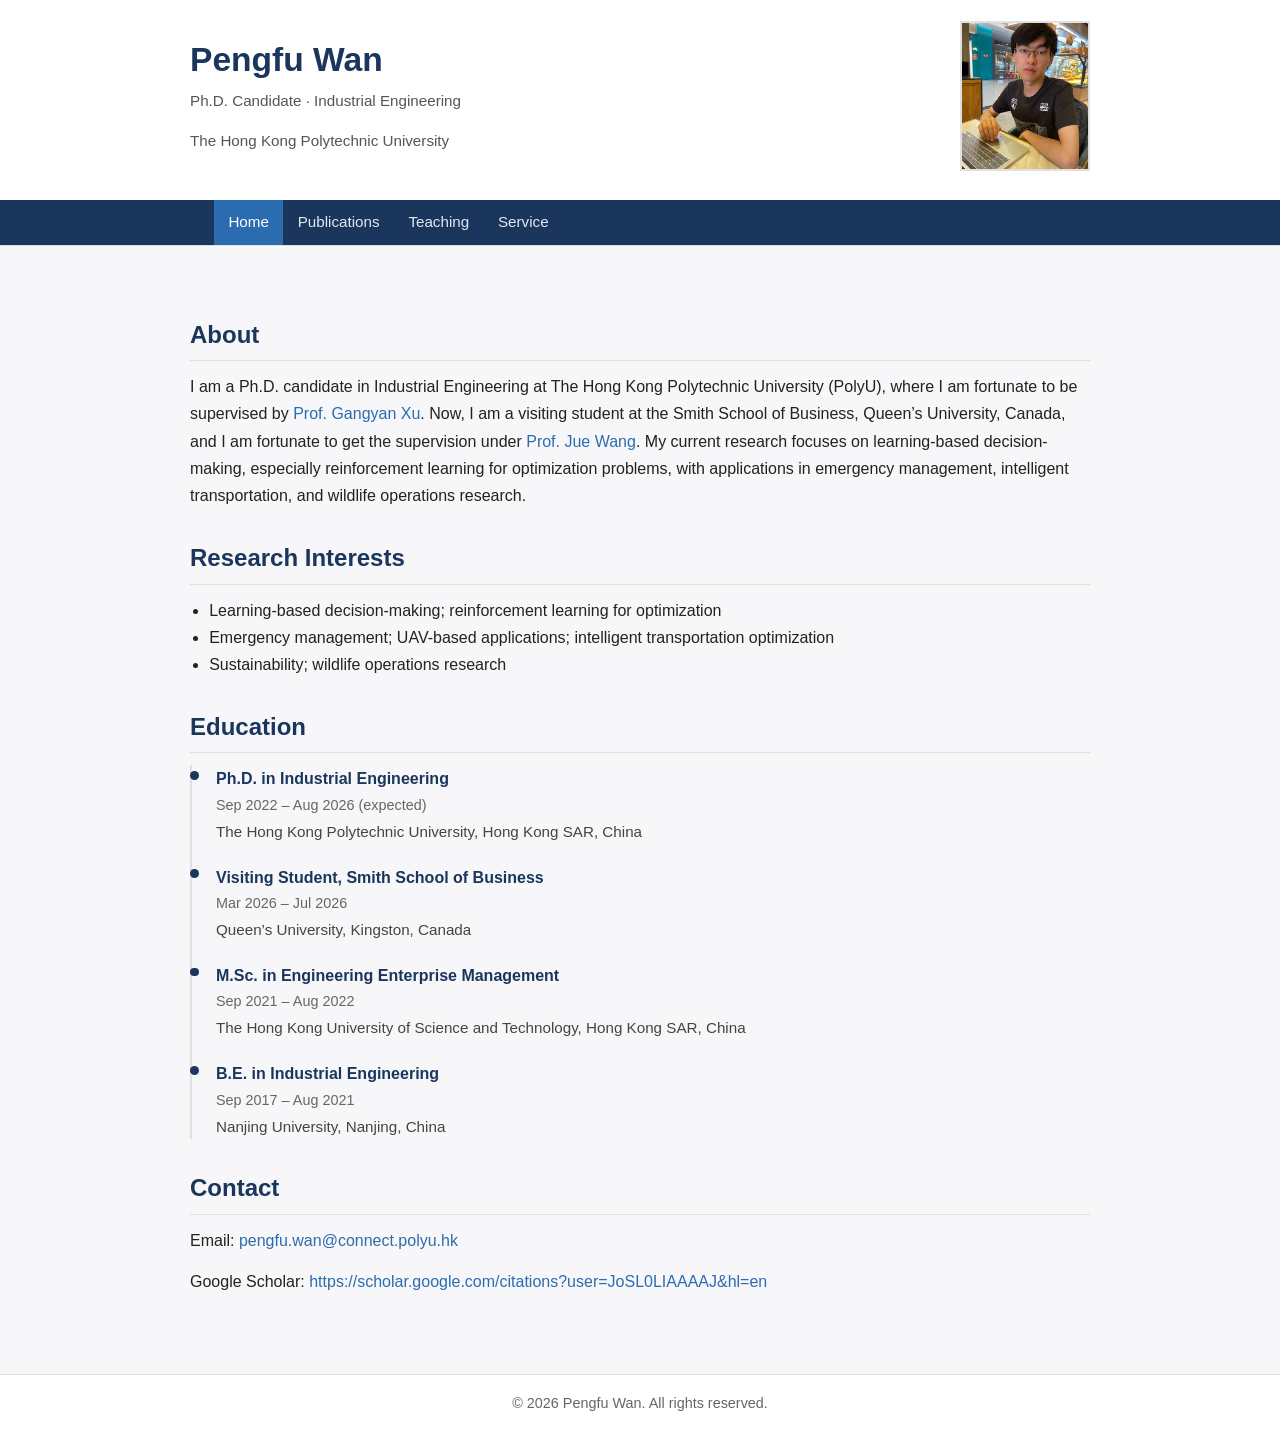
<file: index.html>
<!DOCTYPE html>
<html lang="en">
<head>
    <meta charset="UTF-8">
    <title>Pengfu Wan - Home</title>
    <meta name="viewport" content="width=device-width, initial-scale=1">
    <meta name="description" content="Pengfu Wan - Ph.D. candidate in Industrial Engineering at The Hong Kong Polytechnic University.">
    <link rel="stylesheet" href="style.css">
</head>
<body>
<header class="site-header">
    <div class="container header-content">
        <div class="title-block">
            <h1 class="site-title">Pengfu Wan</h1>
            <p class="site-subtitle">Ph.D. Candidate · Industrial Engineering</p>
            <p class="site-subtitle">The Hong Kong Polytechnic University</p>
        </div>
        <div class="portrait-block">
            <!-- Replace profile.jpg with your own photo file name -->
            <img src="wpf.jpeg" alt="Portrait of Pengfu Wan">
        </div>
    </div>
    <nav class="nav-bar">
        <div class="container">
            <a href="index.html" class="nav-item active">Home</a>
            <!-- <a href="research.html" class="nav-item">Research</a> -->
            <a href="publications.html" class="nav-item">Publications</a>
            <a href="teaching.html" class="nav-item">Teaching</a>
            <a href="service.html" class="nav-item">Service</a>
            <!-- Replace cv/Pengfu_Wan_CV.pdf with your actual CV path if available -->
            <!-- <a href="cv/Pengfu_Wan_CV.pdf" class="nav-item" target="_blank">CV</a> -->
        </div>
    </nav>
</header>

<main class="container main-content">
    <section>
        <h2>About</h2>
        <p>
            I am a Ph.D. candidate in Industrial Engineering at The Hong Kong Polytechnic University (PolyU), where I am fortunate to be supervised by <a href="http://xugangyan.cn/"> Prof. Gangyan Xu</a>. 
            Now, I am a visiting student at the Smith School of Business, Queen’s University, Canada, and I am fortunate to get the supervision under <a href="https://www.juewang.ca/"> Prof. Jue Wang</a>.
            My current research focuses on learning-based decision-making, especially reinforcement learning for optimization problems, with applications in emergency management, intelligent transportation, and wildlife operations research.
        </p>
        <!-- <p>
            My recent work focuses on deep reinforcement learning and hybrid heuristics for 
            <strong>multi-UAV routing</strong>, 
            <strong>emergency medical delivery</strong>, and 
            <strong>disaster data collection</strong>, aiming to design robust and data-driven decision support tools
            for complex, dynamic environments.
        </p>
        <p>
            Before starting my Ph.D., I obtained my M.Sc. in <strong>Engineering Enterprise Management</strong>
            from <strong>The Hong Kong University of Science and Technology</strong> (HKUST) in 2022 and my B.E. in
            <strong>Industrial Engineering</strong> from <strong>Nanjing University</strong> in 2021.
            Now, I am a visiting student at the <strong>Smith School of Business, Queen’s University</strong>, Canada, and I am fortunate to get the supervision under <a href="https://www.juewang.ca/"> Prof. Jue Wang</a>.
        </p> -->
    </section>

    <section>
        <h2>Research Interests</h2>
        <ul>
            <li>Learning-based decision-making; reinforcement learning for optimization</li>
            <li>Emergency management; UAV-based applications; intelligent transportation optimization</li>
            <li>Sustainability; wildlife operations research</li>
        </ul>
    </section>

    <section>
        <h2>Education</h2>
        <ul class="timeline">
            <li>
                <div class="timeline-header">
                    <span class="timeline-title">Ph.D. in Industrial Engineering</span>
                    <span class="timeline-date">Sep 2022 – Aug 2026 (expected)</span>
                </div>
                <div class="timeline-body">
                    <span class="timeline-institution">The Hong Kong Polytechnic University, Hong Kong SAR, China</span>
                    <!-- <span class="timeline-meta">GPA: 3.64 / 4.30</span> -->
                </div>
            </li>
            <li>
                <div class="timeline-header">
                    <span class="timeline-title">Visiting Student, Smith School of Business</span>
                    <span class="timeline-date">Mar 2026 – Jul 2026</span>
                </div>
                <div class="timeline-body">
                    <span class="timeline-institution">Queen’s University, Kingston, Canada</span>
                </div>
            </li>
            <li>
                <div class="timeline-header">
                    <span class="timeline-title">M.Sc. in Engineering Enterprise Management</span>
                    <span class="timeline-date">Sep 2021 – Aug 2022</span>
                </div>
                <div class="timeline-body">
                    <span class="timeline-institution">The Hong Kong University of Science and Technology, Hong Kong SAR, China</span>
                    <!-- <span class="timeline-meta">GPA: 3.90 / 4.30</span> -->
                </div>
            </li>
            <li>
                <div class="timeline-header">
                    <span class="timeline-title">B.E. in Industrial Engineering</span>
                    <span class="timeline-date">Sep 2017 – Aug 2021</span>
                </div>
                <div class="timeline-body">
                    <span class="timeline-institution">Nanjing University, Nanjing, China</span>
                    <!-- <span class="timeline-meta">GPA: 4.36 / 5.00</span> -->
                </div>
            </li>
        </ul>
    </section>

    <section>
        <h2>Contact</h2>
        <p>
            Email: <a href="mailto:pengfu.wan@connect.polyu.hk">pengfu.wan@connect.polyu.hk</a><br>
            <!-- You can remove phone numbers if you prefer not to list them publicly -->
            <!-- Phone (HK): +852 6871 2971 &nbsp;&nbsp;|&nbsp;&nbsp; Phone (Mainland China): +86 188 5200 5611 -->
        </p>
        <p>
            <!-- Replace the # with your actual profile links -->
            Google Scholar: <a href="https://scholar.google.com/citations?user=JoSL0LIAAAAJ&hl=en" target="_blank" rel="noopener">https://scholar.google.com/citations?user=JoSL0LIAAAAJ&hl=en</a><br>
            <!-- LinkedIn: <a href="#" target="_blank" rel="noopener">Link</a><br> -->
            <!-- GitHub: <a href="https://github.com/your-username" target="_blank" rel="noopener">your-username</a> -->
        </p>
    </section>
</main>

<footer class="site-footer">
    <div class="container">
        <p>&copy; <span id="year"></span> Pengfu Wan. All rights reserved.</p>
    </div>
</footer>

<script>
    // Set current year in footer
    document.getElementById('year').textContent = new Date().getFullYear();
</script>
</body>
</html>
</file>
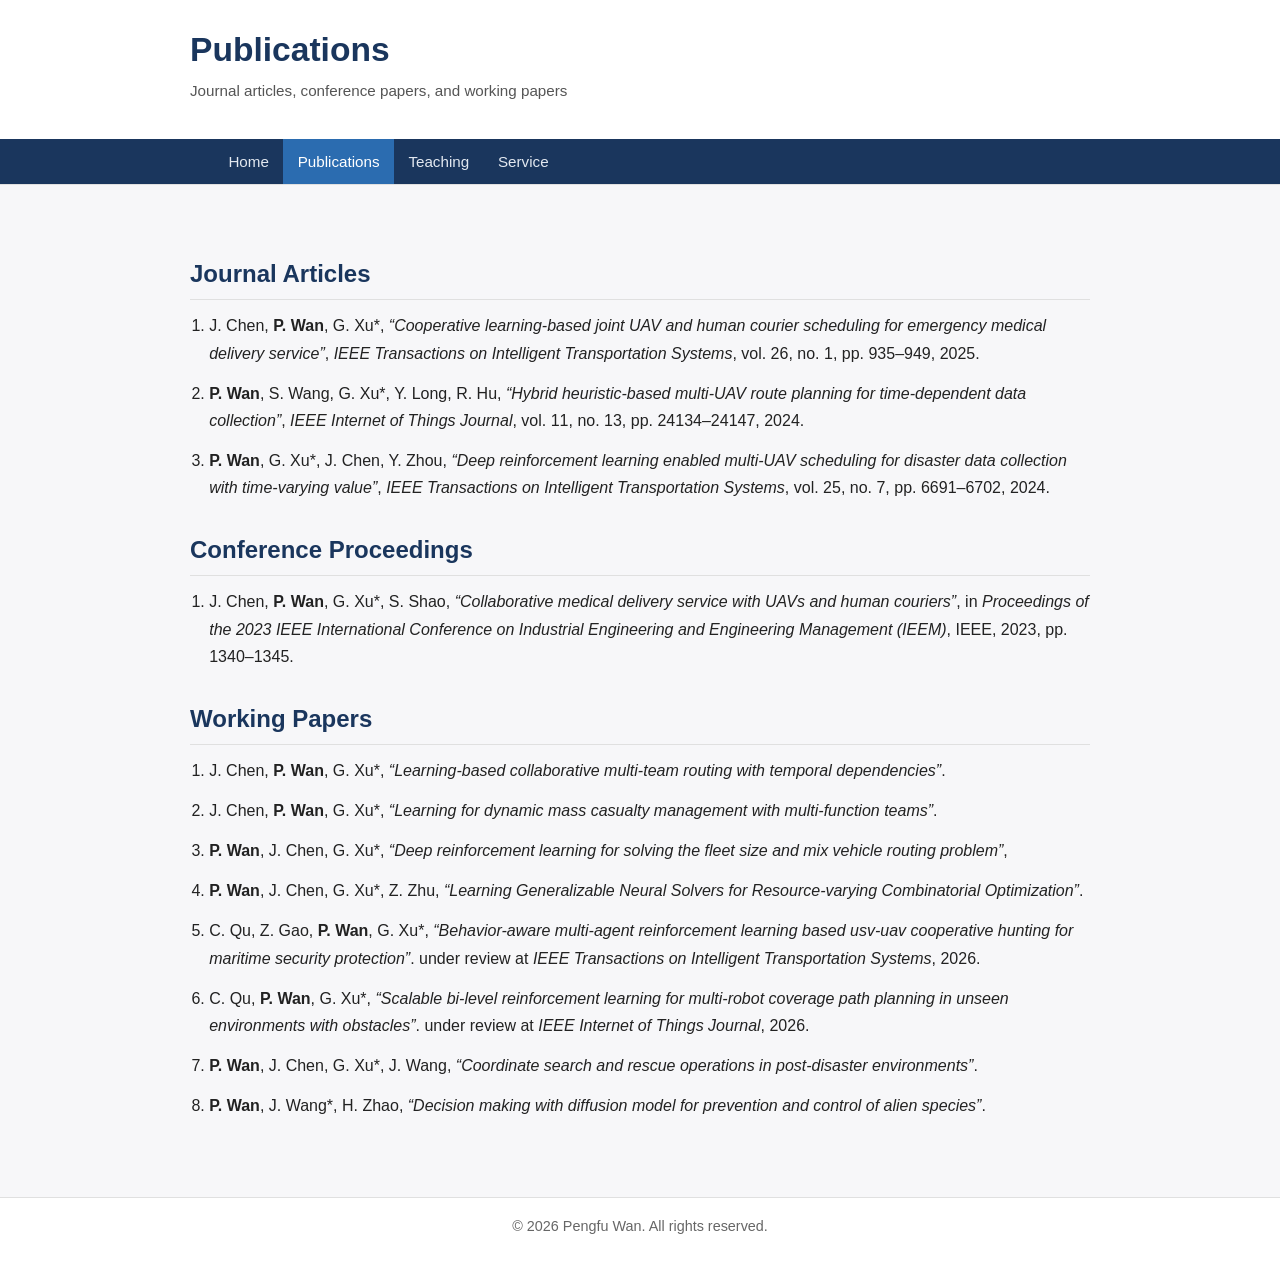
<file: publications.html>
<!DOCTYPE html>
<html lang="en">
<head>
    <meta charset="UTF-8">
    <title>Pengfu Wan - Publications</title>
    <meta name="viewport" content="width=device-width, initial-scale=1">
    <meta name="description" content="Publications of Pengfu Wan in reinforcement learning, UAV routing, and intelligent transportation.">
    <link rel="stylesheet" href="style.css">
</head>
<body>
<header class="site-header">
    <div class="container header-content">
        <div class="title-block">
            <h1 class="site-title">Publications</h1>
            <p class="site-subtitle">Journal articles, conference papers, and working papers</p>
        </div>
    </div>
    <nav class="nav-bar">
        <div class="container">
            <a href="index.html" class="nav-item">Home</a>
            <!-- <a href="research.html" class="nav-item">Research</a> -->
            <a href="publications.html" class="nav-item active">Publications</a>
            <a href="teaching.html" class="nav-item">Teaching</a>
            <a href="service.html" class="nav-item">Service</a>
            <!-- <a href="cv/Pengfu_Wan_CV.pdf" class="nav-item" target="_blank">CV</a> -->
        </div>
    </nav>
</header>

<main class="container main-content">
    <section>
        <h2>Journal Articles</h2>
        <ol class="pub-list">
            <li>
                <span class="pub-authors">J. Chen, <strong>P. Wan</strong>, G. Xu*</span>,
                <span class="pub-title">“Cooperative learning-based joint UAV and human courier scheduling for emergency medical delivery service”</span>,
                <span class="pub-venue"><em>IEEE Transactions on Intelligent Transportation Systems</em></span>,
                vol. 26, no. 1, pp. 935–949, 2025.
            </li>
            <li>
                <span class="pub-authors"><strong>P. Wan</strong>, S. Wang, G. Xu*, Y. Long, R. Hu</span>,
                <span class="pub-title">“Hybrid heuristic-based multi-UAV route planning for time-dependent data collection”</span>,
                <span class="pub-venue"><em>IEEE Internet of Things Journal</em></span>,
                vol. 11, no. 13, pp. 24134–24147, 2024.
            </li>
            <li>
                <span class="pub-authors"><strong>P. Wan</strong>, G. Xu*, J. Chen, Y. Zhou</span>,
                <span class="pub-title">“Deep reinforcement learning enabled multi-UAV scheduling for disaster data collection with time-varying value”</span>,
                <span class="pub-venue"><em>IEEE Transactions on Intelligent Transportation Systems</em></span>,
                vol. 25, no. 7, pp. 6691–6702, 2024.
            </li>
        </ol>
    </section>

    <section>
        <h2>Conference Proceedings</h2>
        <ol class="pub-list">
            <li>
                <span class="pub-authors">J. Chen, <strong>P. Wan</strong>, G. Xu*, S. Shao</span>,
                <span class="pub-title">“Collaborative medical delivery service with UAVs and human couriers”</span>,
                in <em>Proceedings of the 2023 IEEE International Conference on Industrial Engineering and Engineering Management (IEEM)</em>,
                IEEE, 2023, pp. 1340–1345.
            </li>
        </ol>
    </section>

    <section>
        <h2>Working Papers</h2>
        <ol class="pub-list">
            <li>
                <span class="pub-authors">J. Chen, <strong>P. Wan</strong>, G. Xu*</span>,
                <span class="pub-title">“Learning-based collaborative multi-team routing with temporal dependencies”</span>.
                <!-- under review at <em>Transportation Science</em>, 2026. -->
            </li>
            <li>
                <span class="pub-authors">J. Chen, <strong>P. Wan</strong>, G. Xu*</span>,
                <span class="pub-title">“Learning for dynamic mass casualty management with multi-function teams”</span>.
                <!-- under review at <em>Management Science</em>, 2025. -->
            </li>
            <li>
                <span class="pub-authors"><strong>P. Wan</strong>, J. Chen, G. Xu*</span>,
                <span class="pub-title">“Deep reinforcement learning for solving the fleet size and mix vehicle routing problem”</span>,
                <!-- under review at <em>IEEE Transactions on Intelligent Transportation Systems</em>, 2025. -->
            </li>
            <li>
                <span class="pub-authors"><strong>P. Wan</strong>, J. Chen, G. Xu*, Z. Zhu</span>,
                <span class="pub-title">“Learning Generalizable Neural Solvers for Resource-varying Combinatorial Optimization”</span>.
                <!-- under review at <em>Nature Communications</em>, 2025. -->
            </li>
            <li>
                <span class="pub-authors">C. Qu, Z. Gao, <strong>P. Wan</strong>, G. Xu*</span>,
                <span class="pub-title">“Behavior-aware multi-agent reinforcement learning based usv-uav cooperative hunting for maritime security protection”</span>.
                under review at <em>IEEE Transactions on Intelligent Transportation Systems</em>, 2026.
            </li>
            <li>
                <span class="pub-authors">C. Qu, <strong>P. Wan</strong>, G. Xu*</span>,
                <span class="pub-title">“Scalable bi-level reinforcement learning for multi-robot coverage path planning in unseen environments with obstacles”</span>.
                under review at <em>IEEE Internet of Things Journal</em>, 2026.
            </li>
            <li>
                <span class="pub-authors"><strong>P. Wan</strong>, J. Chen, G. Xu*, J. Wang,
                <span class="pub-title">“Coordinate search and rescue operations in post-disaster environments”</span>.
            </li>
            <li>
                <span class="pub-authors"><strong>P. Wan</strong>, J. Wang*, H. Zhao,
                <span class="pub-title">“Decision making with diffusion model for prevention and control of alien species”</span>.
            </li>
            
        </ol>
    </section>

    <!-- <section>
        <h2>Invited Talks &amp; Presentations</h2>
        <ul>
            <li>
                <strong>“Cost-Aware Robotic Fleet Sizing and Routing via Deep Reinforcement Learning”</strong>,
                13th International Conference on Robot Intelligence Technology and Applications (RiTA 2025),
                King’s College London, London, United Kingdom, Dec 2025.
            </li>
            <li>
                <strong>“Deep reinforcement learning enabled multi-UAV scheduling for disaster data collection with time-varying value”</strong>,
                PolyU AAE Aviation Workshop, The Hong Kong Polytechnic University, Feb 2024.
            </li>
        </ul>
    </section> -->
</main>

<footer class="site-footer">
    <div class="container">
        <p>&copy; <span id="year"></span> Pengfu Wan. All rights reserved.</p>
    </div>
</footer>

<script>
    document.getElementById('year').textContent = new Date().getFullYear();
</script>
</body>
</html>
</file>
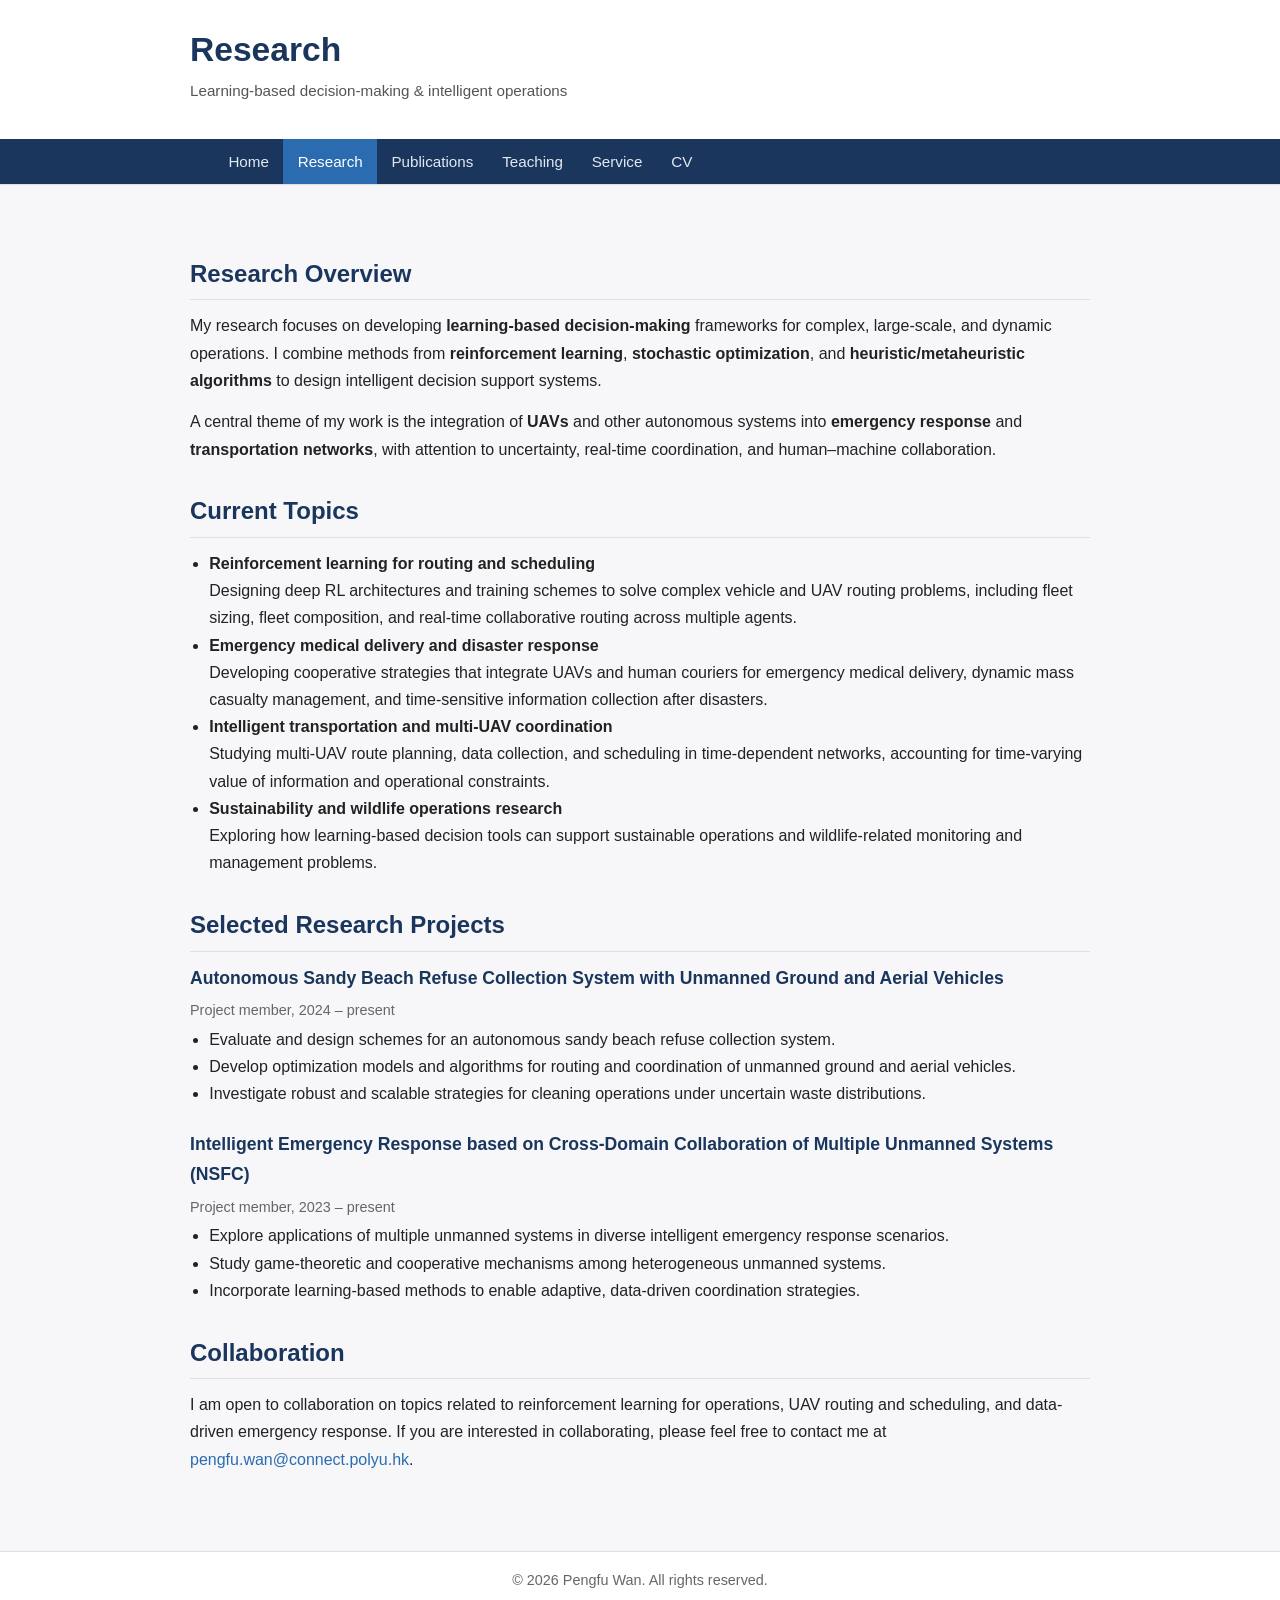
<file: research.html>
<!DOCTYPE html>
<html lang="en">
<head>
    <meta charset="UTF-8">
    <title>Pengfu Wan - Research</title>
    <meta name="viewport" content="width=device-width, initial-scale=1">
    <meta name="description" content="Research of Pengfu Wan - learning-based decision-making, reinforcement learning, UAVs, emergency management.">
    <link rel="stylesheet" href="style.css">
</head>
<body>
<header class="site-header">
    <div class="container header-content">
        <div class="title-block">
            <h1 class="site-title">Research</h1>
            <p class="site-subtitle">Learning-based decision-making &amp; intelligent operations</p>
        </div>
    </div>
    <nav class="nav-bar">
        <div class="container">
            <a href="index.html" class="nav-item">Home</a>
            <a href="research.html" class="nav-item active">Research</a>
            <a href="publications.html" class="nav-item">Publications</a>
            <a href="teaching.html" class="nav-item">Teaching</a>
            <a href="service.html" class="nav-item">Service</a>
            <a href="cv/Pengfu_Wan_CV.pdf" class="nav-item" target="_blank">CV</a>
        </div>
    </nav>
</header>

<main class="container main-content">
    <section>
        <h2>Research Overview</h2>
        <p>
            My research focuses on developing <strong>learning-based decision-making</strong> frameworks for 
            complex, large-scale, and dynamic operations. I combine methods from
            <strong>reinforcement learning</strong>, <strong>stochastic optimization</strong>, and
            <strong>heuristic/metaheuristic algorithms</strong> to design intelligent decision support systems.
        </p>
        <p>
            A central theme of my work is the integration of <strong>UAVs</strong> and other autonomous systems
            into <strong>emergency response</strong> and <strong>transportation networks</strong>, with attention to
            uncertainty, real-time coordination, and human–machine collaboration.
        </p>
    </section>

    <section>
        <h2>Current Topics</h2>
        <ul>
            <li>
                <strong>Reinforcement learning for routing and scheduling</strong><br>
                Designing deep RL architectures and training schemes to solve complex vehicle and UAV routing problems,
                including fleet sizing, fleet composition, and real-time collaborative routing across multiple agents.
            </li>
            <li>
                <strong>Emergency medical delivery and disaster response</strong><br>
                Developing cooperative strategies that integrate UAVs and human couriers for emergency medical delivery,
                dynamic mass casualty management, and time-sensitive information collection after disasters.
            </li>
            <li>
                <strong>Intelligent transportation and multi-UAV coordination</strong><br>
                Studying multi-UAV route planning, data collection, and scheduling in time-dependent networks,
                accounting for time-varying value of information and operational constraints.
            </li>
            <li>
                <strong>Sustainability and wildlife operations research</strong><br>
                Exploring how learning-based decision tools can support sustainable operations and wildlife-related
                monitoring and management problems.
            </li>
        </ul>
    </section>

    <section>
        <h2>Selected Research Projects</h2>
        <article class="project">
            <h3>Autonomous Sandy Beach Refuse Collection System with Unmanned Ground and Aerial Vehicles</h3>
            <p class="project-meta">Project member, 2024 – present</p>
            <ul>
                <li>Evaluate and design schemes for an autonomous sandy beach refuse collection system.</li>
                <li>Develop optimization models and algorithms for routing and coordination of unmanned ground and aerial vehicles.</li>
                <li>Investigate robust and scalable strategies for cleaning operations under uncertain waste distributions.</li>
            </ul>
        </article>

        <article class="project">
            <h3>Intelligent Emergency Response based on Cross-Domain Collaboration of Multiple Unmanned Systems (NSFC)</h3>
            <p class="project-meta">Project member, 2023 – present</p>
            <ul>
                <li>Explore applications of multiple unmanned systems in diverse intelligent emergency response scenarios.</li>
                <li>Study game-theoretic and cooperative mechanisms among heterogeneous unmanned systems.</li>
                <li>Incorporate learning-based methods to enable adaptive, data-driven coordination strategies.</li>
            </ul>
        </article>
    </section>

    <section>
        <h2>Collaboration</h2>
        <p>
            I am open to collaboration on topics related to reinforcement learning for operations, UAV routing and scheduling,
            and data-driven emergency response. If you are interested in collaborating, please feel free to contact me at
            <a href="mailto:pengfu.wan@connect.polyu.hk">pengfu.wan@connect.polyu.hk</a>.
        </p>
    </section>
</main>

<footer class="site-footer">
    <div class="container">
        <p>&copy; <span id="year"></span> Pengfu Wan. All rights reserved.</p>
    </div>
</footer>

<script>
    document.getElementById('year').textContent = new Date().getFullYear();
</script>
</body>
</html>
</file>
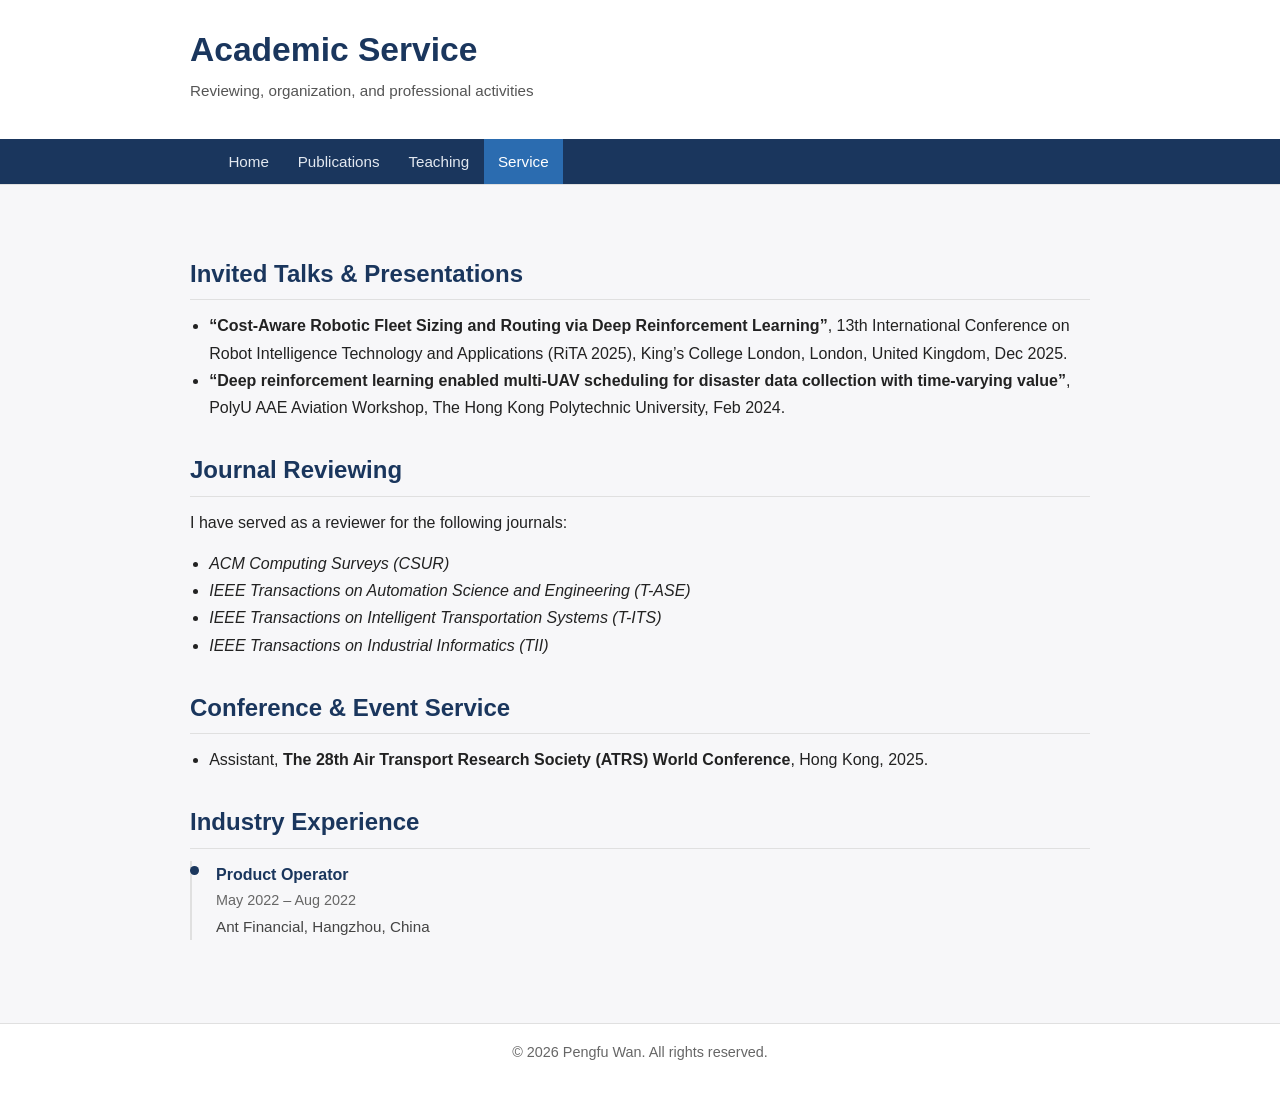
<file: service.html>
<!DOCTYPE html>
<html lang="en">
<head>
    <meta charset="UTF-8">
    <title>Pengfu Wan - Service</title>
    <meta name="viewport" content="width=device-width, initial-scale=1">
    <meta name="description" content="Academic service and professional activities of Pengfu Wan.">
    <link rel="stylesheet" href="style.css">
</head>
<body>
<header class="site-header">
    <div class="container header-content">
        <div class="title-block">
            <h1 class="site-title">Academic Service</h1>
            <p class="site-subtitle">Reviewing, organization, and professional activities</p>
        </div>
    </div>
    <nav class="nav-bar">
        <div class="container">
            <a href="index.html" class="nav-item">Home</a>
            <!-- <a href="research.html" class="nav-item">Research</a> -->
            <a href="publications.html" class="nav-item">Publications</a>
            <a href="teaching.html" class="nav-item">Teaching</a>
            <a href="service.html" class="nav-item active">Service</a>
            <!-- <a href="cv/Pengfu_Wan_CV.pdf" class="nav-item" target="_blank">CV</a> -->
        </div>
    </nav>
</header>

<main class="container main-content">
    
    <section>
        <h2>Invited Talks &amp; Presentations</h2>
        <ul>
            <li>
                <strong>“Cost-Aware Robotic Fleet Sizing and Routing via Deep Reinforcement Learning”</strong>,
                13th International Conference on Robot Intelligence Technology and Applications (RiTA 2025),
                King’s College London, London, United Kingdom, Dec 2025.
            </li>
            <li>
                <strong>“Deep reinforcement learning enabled multi-UAV scheduling for disaster data collection with time-varying value”</strong>,
                PolyU AAE Aviation Workshop, The Hong Kong Polytechnic University, Feb 2024.
            </li>
        </ul>
    </section>
    
    <section>
        <h2>Journal Reviewing</h2>
        <p>I have served as a reviewer for the following journals:</p>
        <ul>
            <li><em>ACM Computing Surveys (CSUR)</em></li>
            <li><em>IEEE Transactions on Automation Science and Engineering (T-ASE)</em></li>
            <li><em>IEEE Transactions on Intelligent Transportation Systems (T-ITS)</em></li>
            <li><em>IEEE Transactions on Industrial Informatics (TII)</em></li>
        </ul>
    </section>

    <section>
        <h2>Conference &amp; Event Service</h2>
        <ul>
            <li>
                Assistant, <strong>The 28th Air Transport Research Society (ATRS) World Conference</strong>,
                Hong Kong, 2025.
            </li>
        </ul>
    </section>

    <section>
        <h2>Industry Experience</h2>
        <ul class="timeline">
            <li>
                <div class="timeline-header">
                    <span class="timeline-title">Product Operator</span>
                    <span class="timeline-date">May 2022 – Aug 2022</span>
                </div>
                <div class="timeline-body">
                    <span class="timeline-institution">Ant Financial, Hangzhou, China</span>
                    <!-- <p>
                        Communicated with product and operation teams to coordinate the development, testing,
                        and release of Internet products, gaining practical experience in large-scale digital platforms.
                    </p> -->
                </div>
            </li>
        </ul>
    </section>

    <!-- <section>
        <h2>Miscellaneous</h2>
        <p>
            Additional information, outreach activities, or service roles can be added here as your academic career progresses.
        </p>
    </section> -->
</main>

<footer class="site-footer">
    <div class="container">
        <p>&copy; <span id="year"></span> Pengfu Wan. All rights reserved.</p>
    </div>
</footer>

<script>
    document.getElementById('year').textContent = new Date().getFullYear();
</script>
</body>
</html>
</file>
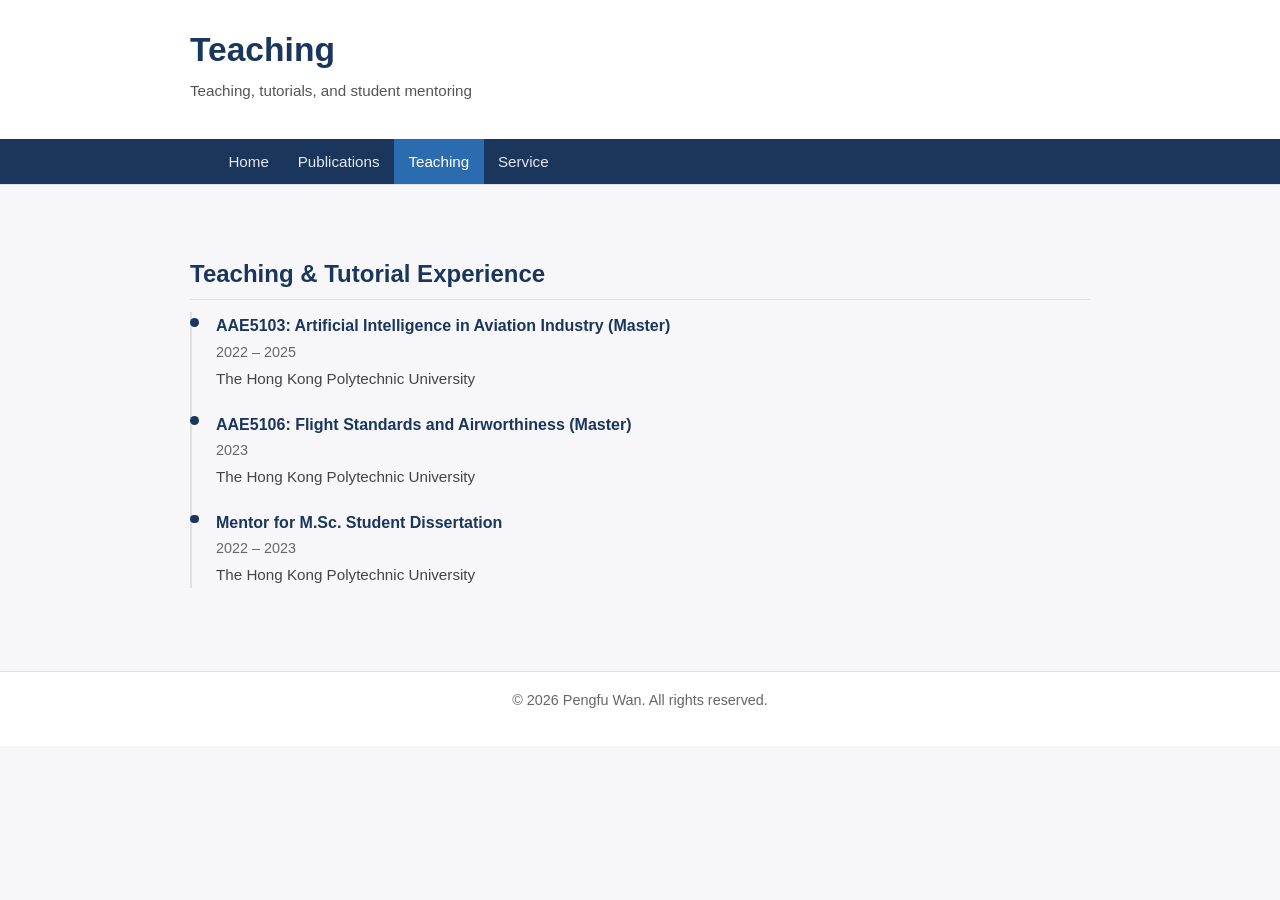
<file: teaching.html>
<!DOCTYPE html>
<html lang="en">
<head>
    <meta charset="UTF-8">
    <title>Pengfu Wan - Teaching</title>
    <meta name="viewport" content="width=device-width, initial-scale=1">
    <meta name="description" content="Teaching and mentoring by Pengfu Wan.">
    <link rel="stylesheet" href="style.css">
</head>
<body>
<header class="site-header">
    <div class="container header-content">
        <div class="title-block">
            <h1 class="site-title">Teaching</h1>
            <p class="site-subtitle">Teaching, tutorials, and student mentoring</p>
        </div>
    </div>
    <nav class="nav-bar">
        <div class="container">
            <a href="index.html" class="nav-item">Home</a>
            <a href="publications.html" class="nav-item">Publications</a>
            <a href="teaching.html" class="nav-item active">Teaching</a>
            <a href="service.html" class="nav-item">Service</a>
        </div>
    </nav>
</header>

<main class="container main-content">
    <section>
        <h2>Teaching &amp; Tutorial Experience</h2>
        <ul class="timeline">
            <li>
                <div class="timeline-header">
                    <span class="timeline-title">AAE5103: Artificial Intelligence in Aviation Industry (Master)</span>
                    <span class="timeline-date">2022 – 2025</span>
                </div>
                <div class="timeline-body">
                    <span class="timeline-institution">The Hong Kong Polytechnic University</span>
                    <!-- <p>
                        Teaching assistant for a master-level course on AI techniques and their applications
                        in the aviation industry, including machine learning, deep learning, and decision-support tools.
                    </p> -->
                </div>
            </li>
            <li>
                <div class="timeline-header">
                    <span class="timeline-title">AAE5106: Flight Standards and Airworthiness (Master)</span>
                    <span class="timeline-date">2023</span>
                </div>
                <div class="timeline-body">
                    <span class="timeline-institution">The Hong Kong Polytechnic University</span>
                    <!-- <p>
                        Teaching assistant responsibilities including tutorials, assignment support, and coordination
                        of assessment activities.
                    </p> -->
                </div>
            </li>
            <li>
                <div class="timeline-header">
                    <span class="timeline-title">Mentor for M.Sc. Student Dissertation</span>
                    <span class="timeline-date">2022 – 2023</span>
                </div>
                <div class="timeline-body">
                    <span class="timeline-institution">The Hong Kong Polytechnic University</span>
                    <!-- <p>
                        Mentored M.Sc. students on dissertation projects related to AI and optimization in aviation and
                        transportation, providing guidance on research design, implementation, and scientific writing.
                    </p> -->
                </div>
            </li>
        </ul>
    </section>

    <!-- <section>
        <h2>Teaching Philosophy</h2>
        <p>
            I aim to connect theoretical methods in operations research and machine learning with real-world applications.
            In my teaching and mentoring, I emphasize:
        </p>
        <ul>
            <li>Building intuition for modeling complex systems before introducing algorithms.</li>
            <li>Hands-on experience with data, simulation, and code to bridge theory and practice.</li>
            <li>Encouraging critical thinking about assumptions, limitations, and implementation details.</li>
        </ul>
    </section> -->
</main>

<footer class="site-footer">
    <div class="container">
        <p>&copy; <span id="year"></span> Pengfu Wan. All rights reserved.</p>
    </div>
</footer>

<script>
    document.getElementById('year').textContent = new Date().getFullYear();
</script>
</body>
</html>
</file>
<file: style.css>
/* Basic reset */
*,
*::before,
*::after {
    box-sizing: border-box;
    margin: 0;
    padding: 0;
}

/* Typography and layout */
body {
    font-family: -apple-system, BlinkMacSystemFont, "Segoe UI", Roboto, Helvetica, Arial, sans-serif;
    line-height: 1.7;
    font-size: 16px;
    color: #222;
    background-color: #f7f7f9;
}

.container {
    max-width: 900px;
    margin: 0 auto;
    padding: 0 1.5rem;
}

.main-content {
    padding: 2.5rem 0 3rem 0;
}

h1, h2, h3 {
    font-weight: 600;
    color: #1a365d;
}

h1.site-title {
    font-size: 2.1rem;
}

h2 {
    font-size: 1.5rem;
    margin-bottom: 0.75rem;
    margin-top: 1.8rem;
    border-bottom: 1px solid #e0e0e0;
    padding-bottom: 0.3rem;
}

h3 {
    font-size: 1.1rem;
    margin-bottom: 0.3rem;
}

p, ul, ol {
    margin-bottom: 0.9rem;
}

ul, ol {
    padding-left: 1.2rem;
}

/* Header and navigation */
.site-header {
    background: #ffffff;
    border-bottom: 1px solid #e0e0e0;
}

.header-content {
    display: flex;
    align-items: center;
    justify-content: space-between;
    padding: 1.3rem 0;
}

.title-block {
    flex: 1;
}

.site-subtitle {
    color: #555;
    font-size: 0.95rem;
}

.portrait-block {
    flex: 0 0 auto;
    margin-left: 1rem;
}

.portrait-block img {
    width: 130px;
    height: 150px;
    object-fit: cover;
    border: 2px solid #e0e0e0;
}

/* Navigation bar */
.nav-bar {
    background-color: #1a365d;
}

.nav-bar .container {
    display: flex;
    flex-wrap: wrap;
}

.nav-item {
    color: #e2e8f0;
    text-decoration: none;
    padding: 0.6rem 0.9rem;
    font-size: 0.95rem;
}

.nav-item:hover {
    background-color: #2c5282;
    color: #ffffff;
}

.nav-item.active {
    background-color: #2b6cb0;
    color: #ffffff;
}

/* Timeline style (education, experience, etc.) */
.timeline {
    list-style: none;
    border-left: 2px solid #e0e0e0;
    padding-left: 1rem;
    margin-top: 0.5rem;
}

.timeline li {
    margin-bottom: 1.2rem;
    padding-left: 0.5rem;
    position: relative;
}

.timeline li::before {
    content: "";
    position: absolute;
    left: -1.13rem;
    top: 0.35rem;
    width: 0.55rem;
    height: 0.55rem;
    border-radius: 50%;
    background-color: #1a365d;
}

.timeline-header {
    display: flex;
    flex-direction: column;
    margin-bottom: 0.1rem;
}

.timeline-title {
    font-weight: 600;
    color: #1a365d;
}

.timeline-date {
    font-size: 0.9rem;
    color: #666;
}

.timeline-body {
    font-size: 0.95rem;
}

.timeline-institution {
    display: block;
    font-weight: 500;
    color: #444;
    margin-bottom: 0.1rem;
}

.timeline-meta {
    font-size: 0.9rem;
    color: #666;
}

/* Publications */
.pub-list {
    padding-left: 1.2rem;
    margin-top: 0.3rem;
}

.pub-list li {
    margin-bottom: 0.8rem;
}

.pub-authors {
    font-weight: 400;
}

.pub-title {
    font-style: italic;
}

/* Projects */
.project {
    margin-bottom: 1.4rem;
}

.project-meta {
    font-size: 0.9rem;
    color: #666;
    margin-bottom: 0.2rem;
}

/* Footer */
.site-footer {
    border-top: 1px solid #e0e0e0;
    padding: 1rem 0 1.2rem 0;
    background-color: #ffffff;
    font-size: 0.9rem;
    color: #666;
    margin-top: 1rem;
    text-align: center;
}

/* Links */
a {
    color: #2b6cb0;
    text-decoration: none;
}

a:hover {
    text-decoration: underline;
}

/* Responsive adjustments */
@media (max-width: 720px) {
    .header-content {
        flex-direction: column;
        align-items: flex-start;
    }

    .portrait-block {
        margin-left: 0;
        margin-top: 0.8rem;
    }

    .nav-bar .container {
        flex-direction: row;
        flex-wrap: wrap;
    }

    .nav-item {
        padding: 0.5rem 0.7rem;
    }
}
</file>
